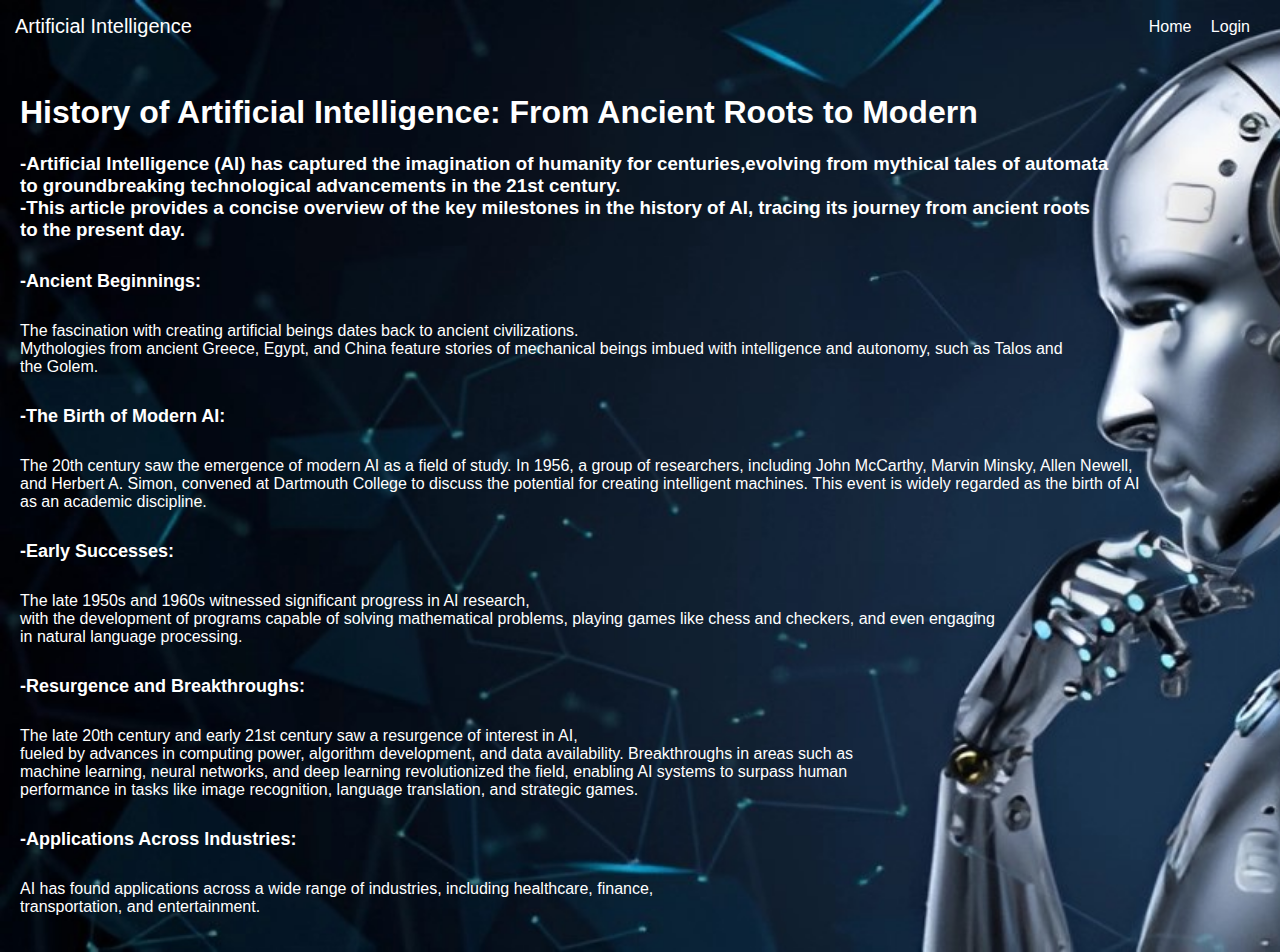
<file: index.html>
<!DOCTYPE html>
<html lang="en">
<head>
  <meta charset="UTF-8">
  <meta name="viewport" content="width=device-width, initial-scale=1.0">
  <title>youssef mohamed mahmoud</title>
  <link rel="stylesheet" href="style.css">
</head>
<body>
  <header>
    <nav class="navbar">
      <a href="#" class="brand">Artificial Intelligence</a>
      <ul class="nav-list">
        <li><a href="#">Home</a></li>
        <li><a href="login.html">Login</a></li>
      </ul>
    </nav>
  </header>

  <main>
    <div class="content">
      <h1>History of Artificial Intelligence: From Ancient Roots to Modern</h1>

      <h3>-Artificial Intelligence (AI) has captured the imagination of humanity for centuries,evolving from mythical tales of automata
      <br>to groundbreaking technological advancements in the 21st century.
      <br>-This article provides a concise overview of the key milestones in the history of AI,
      tracing its journey from ancient roots<br>
      to the present day.</h3>
      
      <p><h5>-Ancient Beginnings:</h5> The fascination with creating artificial beings dates back to ancient civilizations.
      <br>Mythologies from ancient Greece, Egypt, and China feature stories of mechanical beings imbued with intelligence and autonomy, such as Talos and <br>the Golem.</p>
      
      
      <p><h5>-The Birth of Modern AI:</h5> The 20th century saw the emergence of modern AI as a field of study. In 1956, a group of researchers, including John McCarthy, Marvin Minsky, Allen Newell,<br> and Herbert A. Simon, convened at Dartmouth College to discuss the potential for creating intelligent machines. This event is widely regarded as the birth of AI <br> as an academic discipline.</p>
      
      <p><h5>-Early Successes:</h5> The late 1950s and 1960s witnessed significant progress in AI research,<br>
        with the development of programs capable of solving mathematical problems, playing games like chess and checkers, and even engaging <br> in natural language processing.</p>
            
      <p><h5>-Resurgence and Breakthroughs:</h5> The late 20th century and early 21st century saw a resurgence of interest in AI,<br>
        fueled by advances in computing power, algorithm development, and data availability. Breakthroughs in areas such as  <br>machine learning, neural networks, and deep learning revolutionized the field, enabling AI systems to surpass human <br> performance in tasks like image recognition, language translation, and strategic games.</p>
      
      <p><h5>-Applications Across Industries:</h5> AI has found applications across a wide range of industries, including healthcare, finance,<br>
        transportation, and entertainment.</p>
      </div>
  </main>
</body>
</html>
</file>
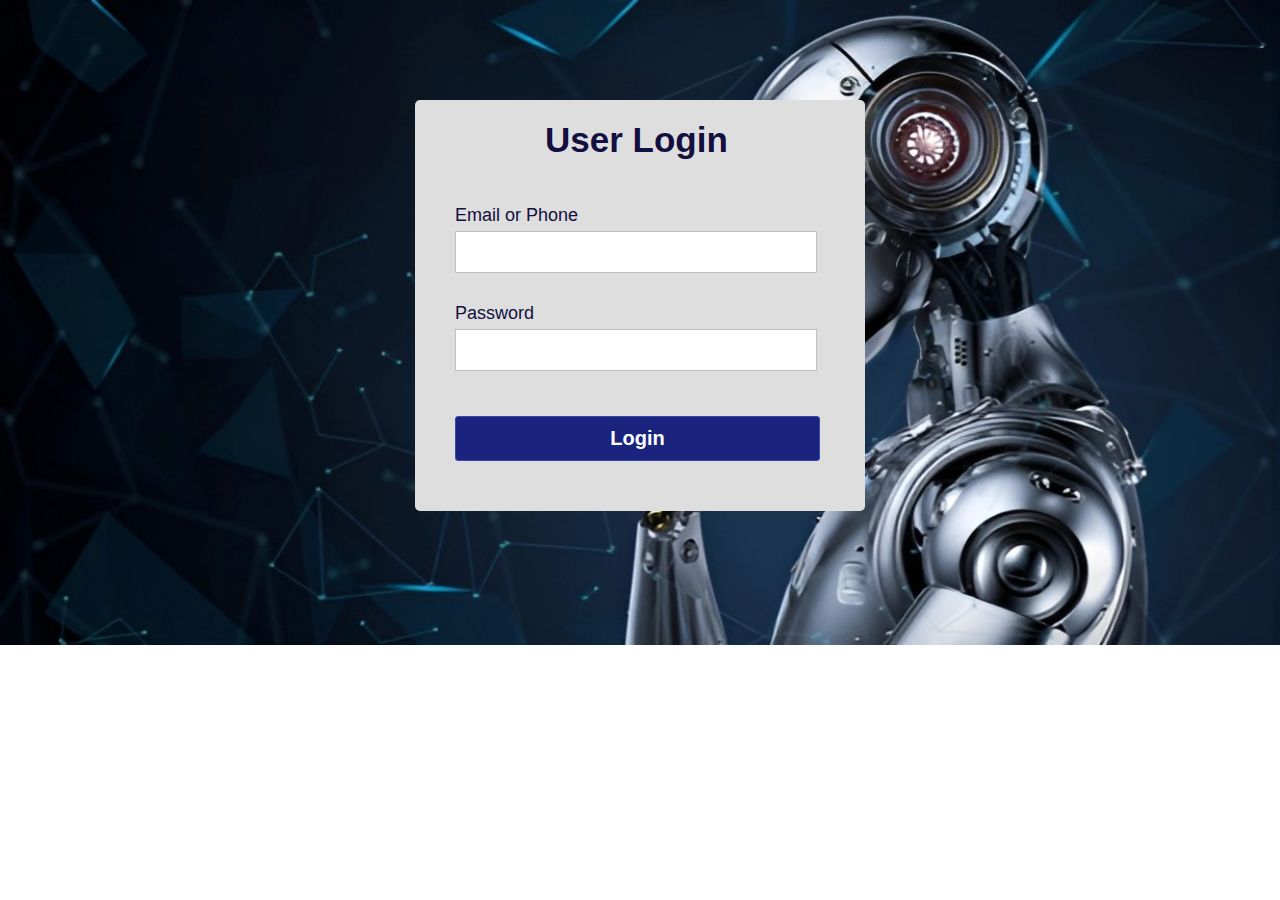
<file: login.html>
<!DOCTYPE html>
<html lang="en">
<head>
	<meta charset="UTF-8">
	<title>Validated Login Form</title>
	<link rel="stylesheet" href="login.css">
</head>
<body>
	<div class="container">
		<h1 class="label">User Login</h1>
		<form class="login_form" action="home.html" method="post" name="form" onsubmit="return validated()">
			<div class="font">Email or Phone</div>
			<input autocomplete="off" type="text" name="email">
			<div id="email_error">Please fill up your Email or Phone</div>
			<div class="font font2">Password</div>
			<input type="password" name="password">
			<div id="pass_error">Please fill up your Password</div>
			<button type="submit" >Login</button>
		</form>
	</div>	
	<script src="login.js"></script>
</body>
</html>
</file>
<file: style.css>
body {
  margin: 0;
  padding: 0;
  font-family: sans-serif;
  background-image: url(ai2.jpeg);
  background-repeat: no-repeat;
  background-size:cover;    
  color: #FFFFFF;
}

header {
  background-color: transparent;
  padding: 15px;
}

.navbar {
  display: flex;
  justify-content: space-between;
  align-items: center;
}

.brand {
  font-size: 20px;
  text-decoration: none;
  color: white;
}


.nav-list {
  list-style: none;
  margin: 0;
  padding: 0;
}

.nav-list li {
  display: inline-block;
  margin-right: 15px;
}

.nav-list a {
  text-decoration: none;
  color: #FFFFFF;
}

.nav-list a:hover {
  color: #919191;
}

main {
  display: flex;
}


.content {
  flex: 1;
  padding: 20px;
}

h5{
  font-size: large;
}
</file>
<file: login.css>
*{
	padding: 0;
	margin: 0;
}
body{
	background: url(bg_img.jpeg) no-repeat;
	background-size: cover;
	align-items: center;
	justify-content: center;
	display: flex;
	font-family: sans-serif;
}
.container{
	position: relative;
	margin-top: 100px;
	width: 450px;
	height: auto;
	background: #dedede;
	border-radius: 5px;
}
.label{
	padding: 20px 130px;
	font-size: 35px;
	font-weight: bold;
	color: #130f40;
}
.login_form{
	padding: 20px 40px;
}
.login_form .font{
	font-size: 18px;
	color: #130f40;
	margin: 5px 0;
}
.login_form input{
	height: 40px;
	width: 350px;
	padding: 0 5px;
	font-size: 18px;
	outline: none;
	border: 1px solid silver;
}
.login_form .font2{
	margin-top: 30px;
}
.login_form button{
	margin: 45px 0 30px 0;
	height: 45px;
	width: 365px;
	font-size: 20px;
	color: white;
	outline: none;
	cursor: pointer;
	font-weight: bold;
	background: #1A237E;
	border-radius: 3px;
	border: 1px solid #3949AB;
	transition: .5s;
}
.login_form button:hover{
	background: #151c6a;
}
.login_form #email_error,
.login_form #pass_error{
	margin-top: 5px;
	width: 345px;
	font-size: 18px;
	color: #C62828;
	background: rgba(255,0,0,0.1);
	text-align: center;
	padding: 5px 8px;
	border-radius: 3px;
	border: 1px solid #EF9A9A;
	display: none;
}
</file>
